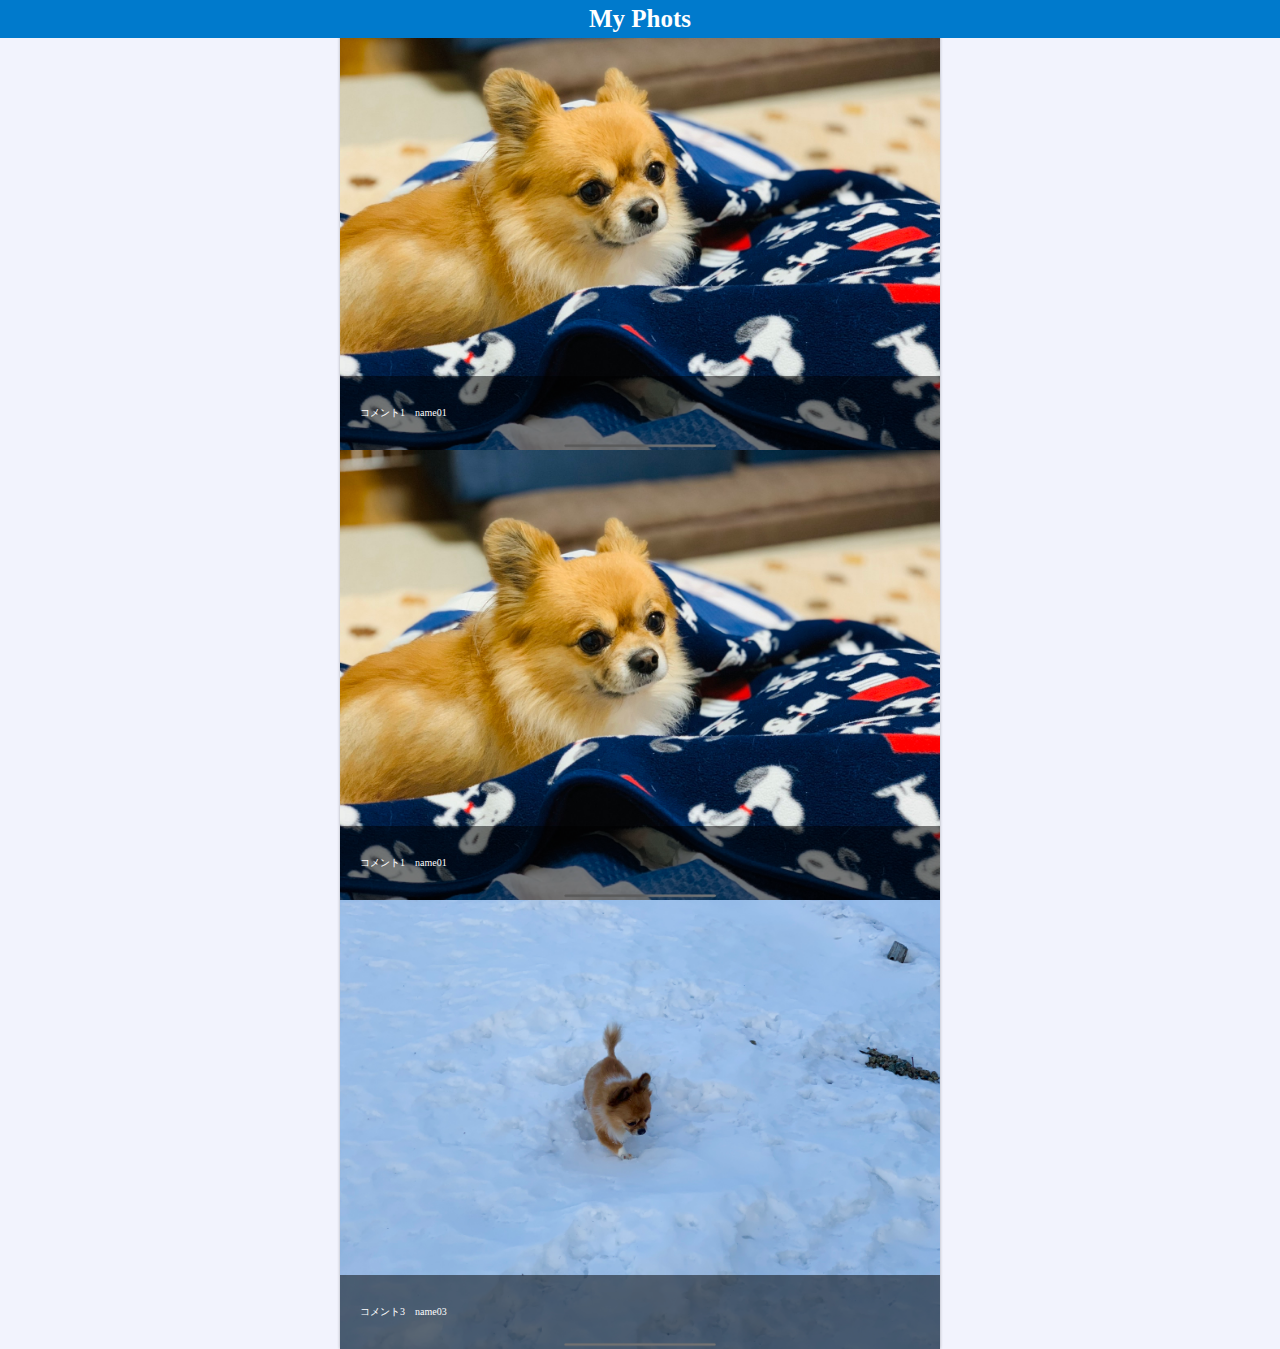
<file: my_phots/index.html>
<!DOCTYPE html>
<html>
<head>
    <meta charset="UTF-8">
    <meta name="viewport" content="width=device-width, initial-scale=1.0">
    <link rel="stylesheet" href="style.css">
    <title>My Photos</title>
</head>
<body>
    <header>
        <h1>My Phots</h1>
    </header>

    <div class="container">
        <div id="img_unit">
        </div>
    </div>

    <script>
        var images = [
            {
                "path": "img/img01.jpg",
                "name": "name01",
                "caption": "コメント1"        
            },
            {
                "path": "img/img01.jpg",
                "name": "name01",
                "caption": "コメント1"        
            },
            {
                "path": "img/img03.jpg",
                "name": "name03",
                "caption": "コメント3"        
            }
        ];

        var img;
        var caption;
        var div;

        // var i=0; iという変数に0を代入; i<images.length; 終了の条件,配列の長さよりもiが小さい間繰り返す; i++; i=i+1という意味；
        for (var i=0; i<images.length; i++) {
            img = document.createElement('img'); //createElement 新しい要素を作る
            img.setAttribute('src', images[i].path); //setAttribute 属性を指定する
            // <img src="img/img01.jpg">

            caption = document.createElement('div');
            caption.className = 'inner';
            caption.innerHTML = '<p>' + images[i].caption + '<span>' + images[i].name + '</span></p>';
            //<div class="inner"><p>caption<span>name</sapn></p></div>

            div = document.createElement('div');
            div.className = 'photo';
            div.appendChild(img);
            div.appendChild(caption);

            document.getElementById('img_unit').appendChild(div); //appendChild 子要素を追加する
        }

    </script>
</body>
</html>
</file>
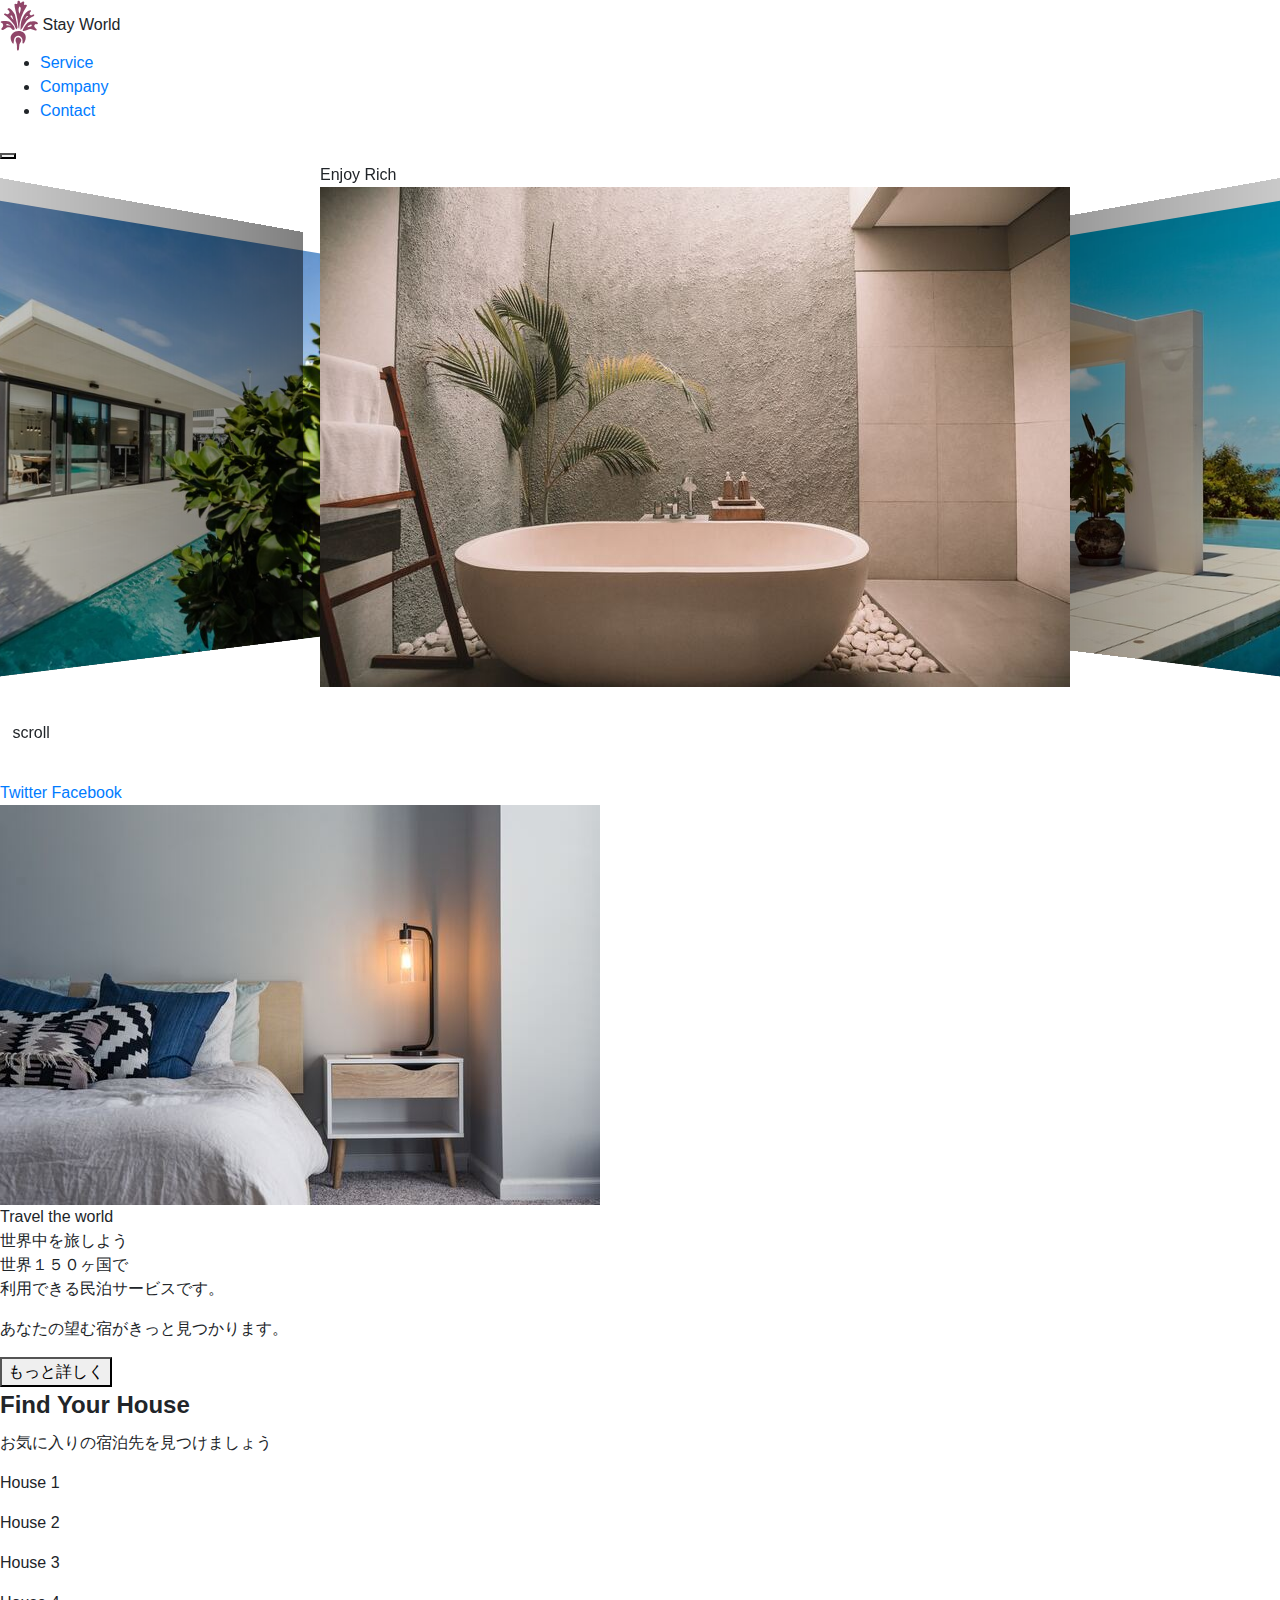
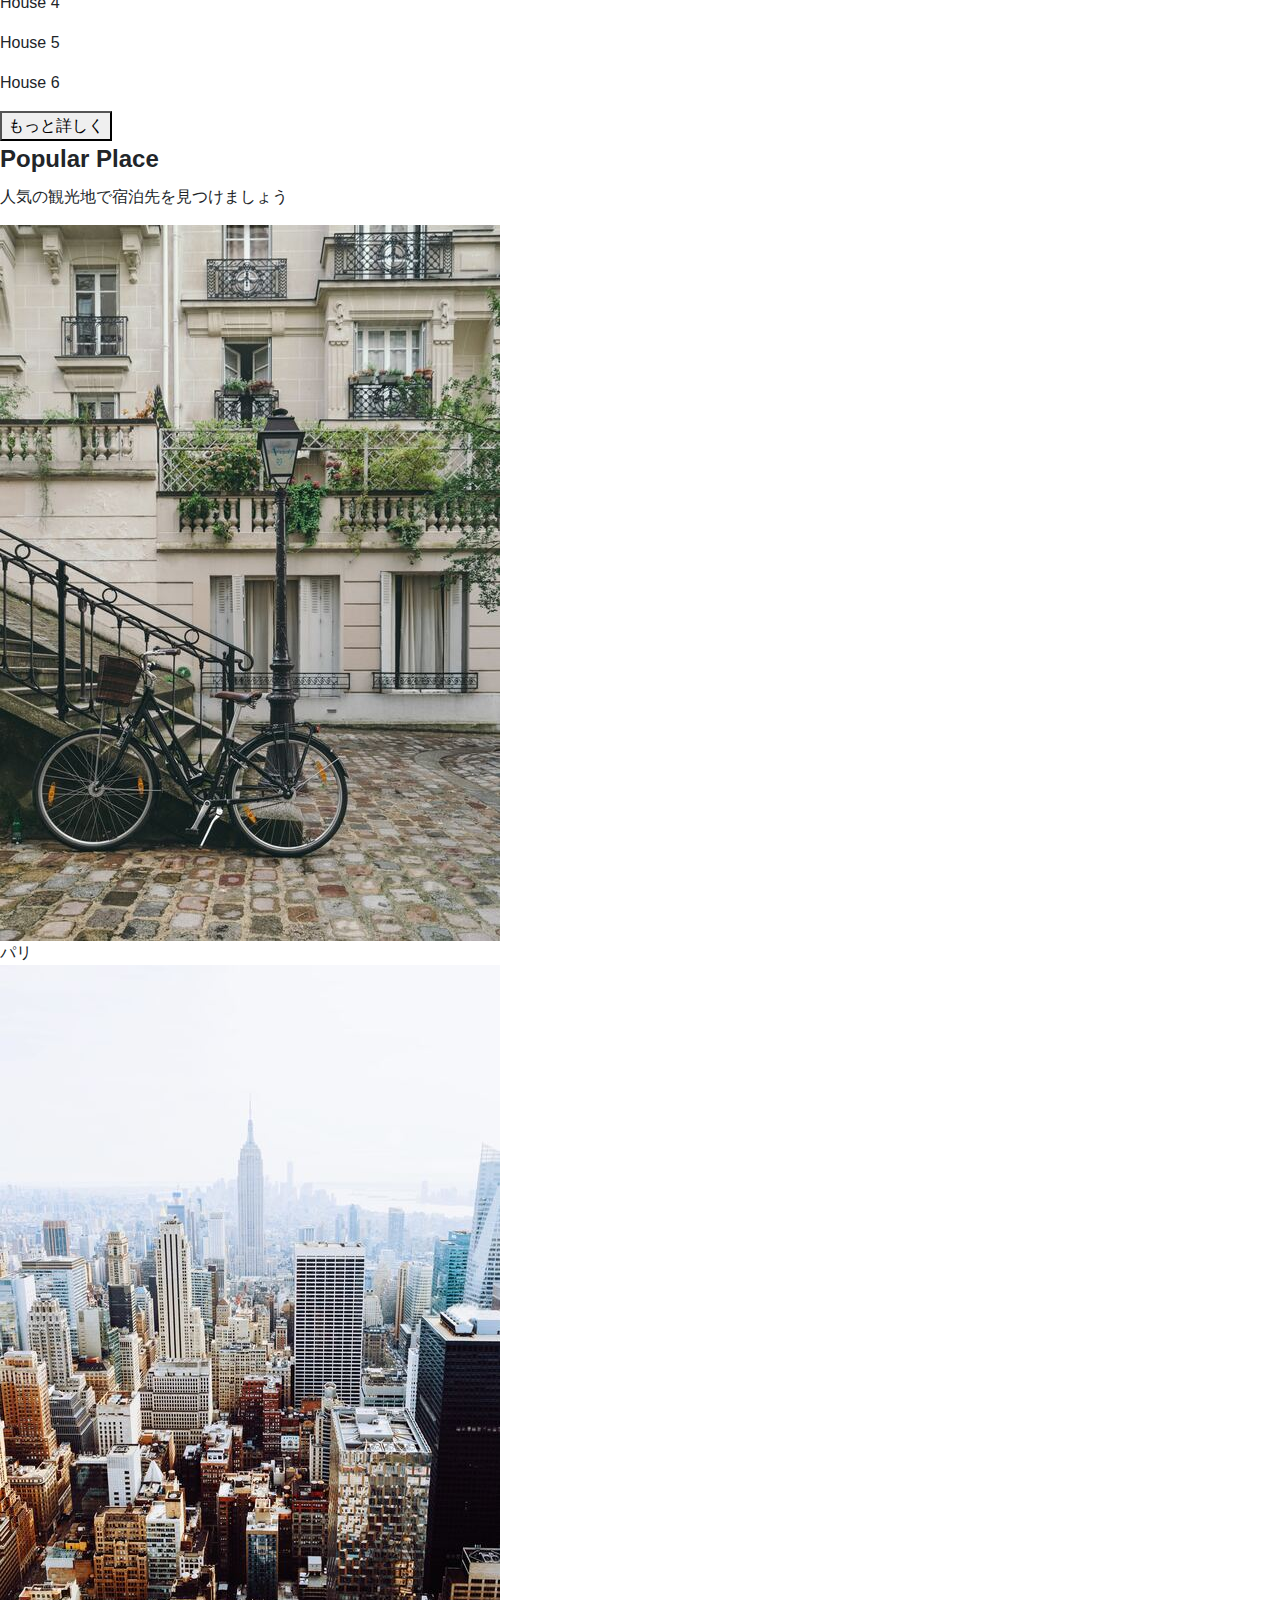
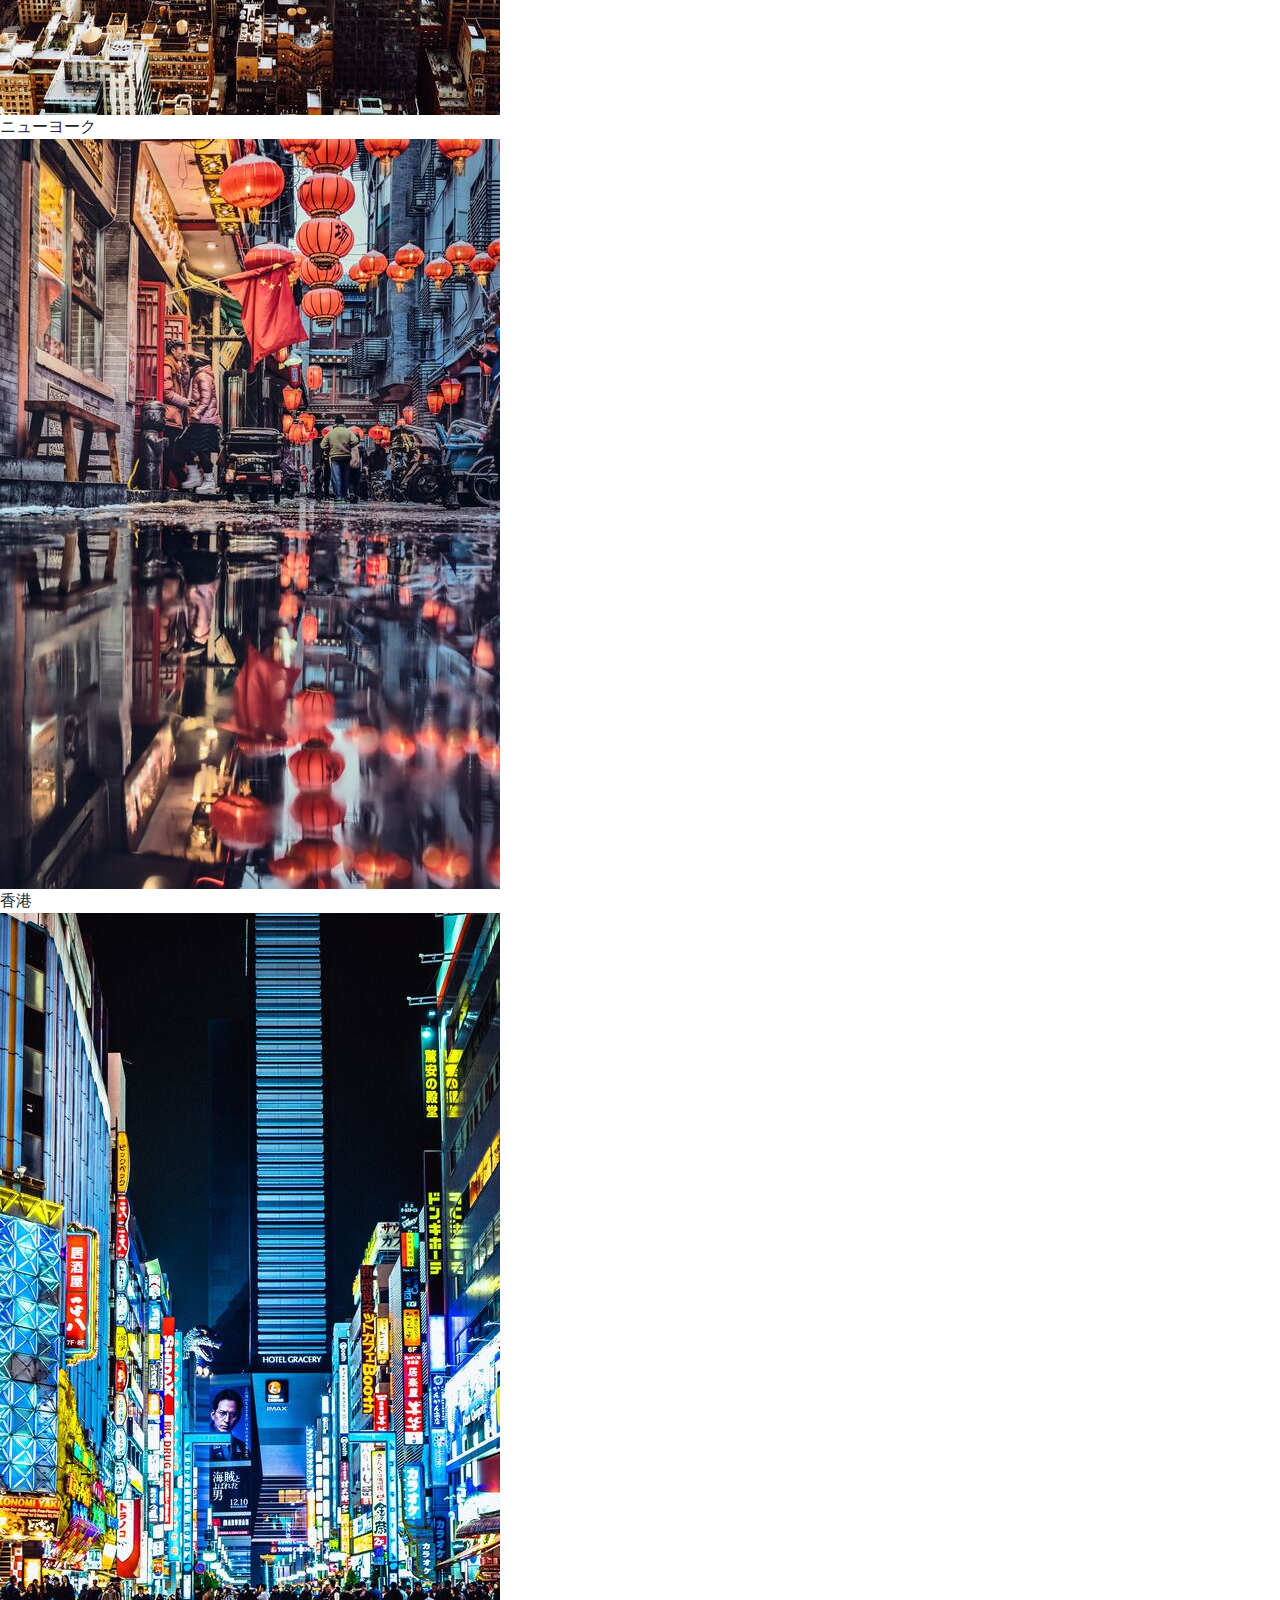
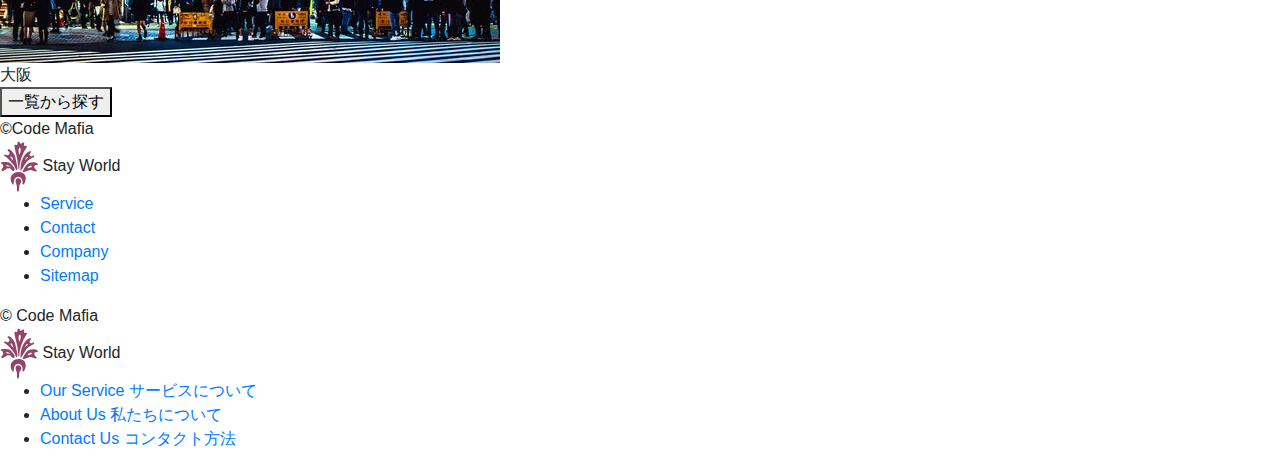
<file: front-dev-tutorial-master/999_サンプルサイト_部品/index.html>
<!DOCTYPE html>
<html lang="ja">
  <head>
    <meta charset="UTF-8" />
    <meta name="viewport" content="width=device-width, initial-scale=1.0" />
    <meta http-equiv="X-UA-Compatible" content="ie=edge" />
    <title>StayWorld</title>
    <meta name="description" content="This site is a test site.">
    <link rel="icon" href="images/favicon.png">
    <link rel="stylesheet" href="styles/loader.css">
    <script src="scripts/vendors/pace.js"></script>
    <link href="https://fonts.googleapis.com/css2?family=Kameron:wght@400;700&family=Noto+Sans+JP:wght@500&display=swap" rel="stylesheet">
    <link rel="stylesheet" href="styles/vendors/bootstrap-reboot.css" />
    <link rel="stylesheet" href="styles/vendors/swiper.min.css" />
    <link rel="stylesheet" href="styles/style.css" />
  </head>
  <body>
    <div id="global-container">
      <div id="container">
        <div class="mobile-menu__cover"></div>
        <div class="nav-trigger"></div>
        <header class="header">
          <div class="header__inner appear up">
            <div class="logo item">
              <img src="images/logo.svg" alt="" class="logo__img" />
              <span class="logo__stay">Stay</span>
              <span class="logo__world">World</span>
            </div>
            <nav class="header__nav">
              <ul class="header__ul">
                <li class="header__li item"><a href="#">Service</a></li>
                <li class="header__li item"><a href="#">Company</a></li>
                <li class="header__li item">
                  <a class="btn filled" href="#">Contact</a>
                </li>
              </ul>
            </nav>
            <button class="mobile-menu__btn">
              <span></span>
              <span></span>
              <span></span>
            </button>
          </div>
        </header>
        <div id="content">
          <div class="hero">
            <div class="swiper-container">
              <div class="swiper-wrapper">
                <div class="swiper-slide">
                  <div class="hero__title">Enjoy Rich</div>
                  <img src="images/image-1.jpg" alt="" />
                </div>
                <div class="swiper-slide">
                  <div class="hero__title">Fantastic</div>
                  <img src="images/image-2.jpg" alt="" />
                </div>
                <div class="swiper-slide">
                  <div class="hero__title">Experience</div>
                  <img src="images/image-3.jpg" alt="" />
                </div>
              </div>
              <div class="hero__footer">
                <img class="hero__downarrow" src="images/arrow.svg" />
                <span class="hero__scrolltext">scroll</span>
              </div>
            </div>
          </div>
          <div id="main-content">
            <aside class="side left">
              <div class="side__inner">
                <a class="twitter icon tween-animate-title" href="#">Twitter</a>
                <a class="fb icon tween-animate-title" href="#">Facebook</a>
              </div>
            </aside>
            <main>
              <section class="travel">
                <div class="travel__inner">
                  <div class="travel__img cover-slide">
                    <img
                      class="img-zoom"
                      src="images/image-travel.jpg"
                      alt=""
                    />
                  </div>
                  <div class="travel__texts appear left">
                    <div class="travel__texts-inner">
                      <div class="travel__title main-title item">
                        <span class="purple">Travel</span>
                        <span>the world</span>
                      </div>
                      <div class="travel__sub sub-title item">世界中を旅しよう</div>
                      <div class="travel__description item">
                        <p>
                          世界１５０ヶ国で<br />利用できる民泊サービスです。
                        </p>
                        <p>あなたの望む宿がきっと見つかります。</p>
                      </div>
                      <div class="travel__btn item">
                        <button class="btn filled">もっと詳しく</button>
                      </div>
                    </div>
                  </div>
                </div>
              </section>
              <section class="houses">
                <div>
                  <h2 class="main-title tween-animate-title">Find Your House</h2>
                  <p class="sub-title tween-animate-title">お気に入りの宿泊先を見つけましょう</p>
                </div>
                <div class="houses__inner">
                  <div class="houses__item">
                    <div class="cover-slide hover-darken">
                      <div
                        class="bg-img-zoom img-bg50"
                        style="background-image: url(images/villa-1.jpg)"
                      ></div>
                    </div>
                    <p class="houses__title">House 1</p>
                  </div>
                  <div class="houses__item">
                    <div class="cover-slide hover-darken">
                      <div
                        class="bg-img-zoom img-bg50"
                        style="background-image: url(images/villa-2.jpg)"
                      ></div>
                    </div>
                    <p class="houses__title">House 2</p>
                  </div>
                  <div class="houses__item">
                    <div class="cover-slide hover-darken">
                      <div
                        class="bg-img-zoom img-bg50"
                        style="background-image: url(images/villa-3.jpg)"
                      ></div>
                    </div>
                    <p class="houses__title">House 3</p>
                  </div>
                  <div class="houses__item">
                    <div class="cover-slide hover-darken">
                      <div
                        class="bg-img-zoom img-bg50"
                        style="background-image: url(images/villa-4.jpg)"
                      ></div>
                    </div>
                    <p class="houses__title">House 4</p>
                  </div>
                  <div class="houses__item">
                    <div class="cover-slide hover-darken">
                      <div
                        class="bg-img-zoom img-bg50"
                        style="background-image: url(images/villa-5.jpg)"
                      ></div>
                    </div>
                    <p class="houses__title">House 5</p>
                  </div>
                  <div class="houses__item">
                    <div class="cover-slide hover-darken">
                      <div
                        class="bg-img-zoom img-bg50"
                        style="background-image: url(images/villa-6.jpg)"
                      ></div>
                    </div>
                    <p class="houses__title">House 6</p>
                  </div>
                  <div class="houses__btn appear up">
                    <button class="btn slide-bg item">もっと詳しく</button>
                  </div>
                </div>
              </section>
              <section class="popular">
                <div class="popular__header">
                  <h2 class="main-title tween-animate-title">Popular Place</h2>
                  <p class="sub-title tween-animate-title">人気の観光地で宿泊先を見つけましょう</p>
                </div>
                <div class="popular__inner appear up">
                  <div class="popular__container">
                    <div class="popular__item item">
                      <div class="popular__img">
                        <img src="images/image-p1.jpg" alt="" />
                      </div>
                      <div class="popular__title">パリ</div>
                    </div>
                    <div class="popular__item item">
                      <div class="popular__img">
                        <img src="images/image-p2.jpg" alt="" />
                      </div>
                      <div class="popular__title">ニューヨーク</div>
                    </div>
                    <div class="popular__item item">
                      <div class="popular__img">
                        <img src="images/image-p3.jpg" alt="" />
                      </div>
                      <div class="popular__title">香港</div>
                    </div>
                    <div class="popular__item item">
                      <div class="popular__img">
                        <img src="images/image-p4.jpg" alt="" />
                      </div>
                      <div class="popular__title">大阪</div>
                    </div>
                    <div class="popular__btn appear up">
                      <button class="btn cover-3d item">
                        <span>
                          一覧から探す
                        </span>
                      </button>
                    </div>
                  </div>
                </div>
              </section>
            </main>
            <aside class="side right">
              <div class="side__inner">
                <span class="tween-animate-title">&copy;Code Mafia</span>
              </div>
            </aside>
          </div>
        </div>
        <footer class="footer appear up">
          <div class="logo item">
            <img src="images/logo.svg" alt="" class="logo__img" />
            <span class="logo__stay">Stay</span>
            <span class="logo__world">World</span>
          </div>
          <nav class="footer__nav">
            <ul class="footer__ul">
              <li class="footer__li item"><a href="#">Service</a></li>
              <li class="footer__li item"><a href="#">Contact</a></li>
              <li class="footer__li item"><a href="#">Company</a></li>
              <li class="footer__li item"><a href="#">Sitemap</a></li>
            </ul>
            <div class="footer__copyright item">
              &copy; Code Mafia
            </div>
          </nav>
        </footer>
      </div>
      <nav class="mobile-menu">
        <div class="logo">
          <img src="images/logo.svg" alt="" class="logo__img" />
          <span class="logo__stay">Stay</span>
          <span class="logo__world">World</span>
        </div>
        <ul class="mobile-menu__main">
          <li class="mobile-menu__item">
            <a class="mobile-menu__link" href="#">
              <span class="main-title">Our Service</span>
              <span class="sub-title">サービスについて</span>
            </a>
          </li>
          <li class="mobile-menu__item">
            <a class="mobile-menu__link" href="#">
              <span class="main-title">About Us</span>
              <span class="sub-title">私たちについて</span>
            </a>
          </li>
          <li class="mobile-menu__item">
            <a class="mobile-menu__link" href="#">
              <span class="main-title">Contact Us</span>
              <span class="sub-title">コンタクト方法</span>
            </a>
          </li>
        </ul>
      </nav>
    </div>
    <script src="scripts/vendors/swiper.min.js"></script>
    <script src="scripts/vendors/TweenMax.min.js"></script>
    <script src="scripts/vendors/scroll-polyfill.js"></script>
    <script src="scripts/libs/scroll.js"></script>
    <script src="scripts/libs/text-animation.js"></script>
    <script src="scripts/libs/hero-slider.js"></script>
    <script src="scripts/libs/mobile-menu.js"></script>
    <script src="scripts/main.js"></script>
  </body>
</html>
</file>
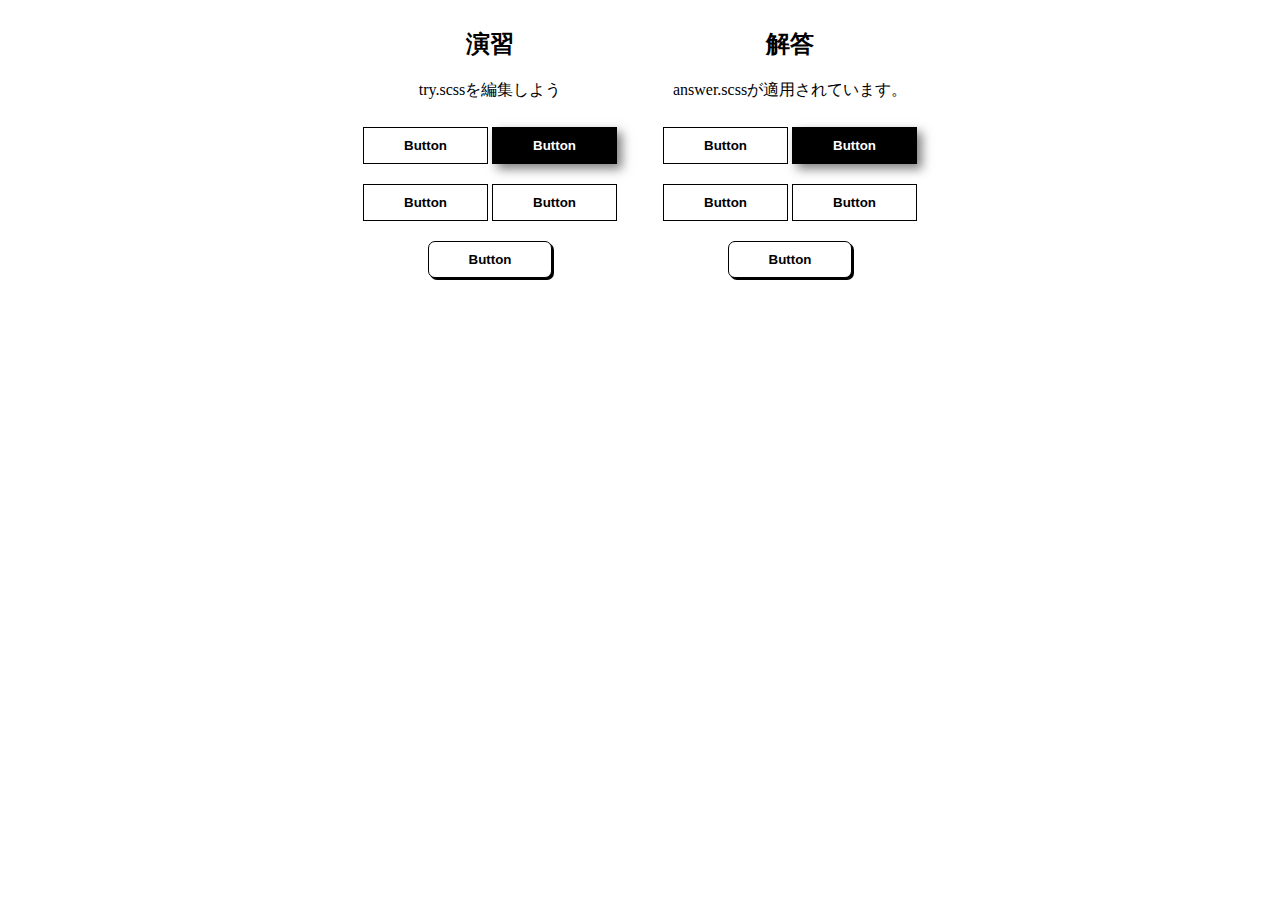
<file: front-dev-tutorial-master/02_HTMLとCSSを極める（トランジション編）/030_演習_色んなボタンを作ってみよう/index.html>
<!DOCTYPE html>
<html lang="en">

<head>
  <meta charset="UTF-8" />
  <meta name="viewport" content="width=device-width, initial-scale=1.0" />
  <meta http-equiv="X-UA-Compatible" content="ie=edge" />
  <title>Document</title>
  <!-- チャレンジしてみよう -->
  <link rel="stylesheet" href="try.css" />
  <!-- 解答例　-->
  <link rel="stylesheet" href="answer.css" />
</head>

<body>
  <div id="container">
    <div class="try">
      <h2>演習</h2>
      <p>try.scssを編集しよう</p>
      <button class="btn float">Button</button>
      <button class="btn filled">Button</button>
      <button class="btn letter-spacing">Button</button>
      <button class="btn shadow">Button</button>
      <button class="btn solid">Button</button>
    </div>
    <div class="answer">
      <h2>解答</h2>
      <p>answer.scssが適用されています。</p>
      <button class="btn float">Button</button>
      <button class="btn filled">Button</button>
      <button class="btn letter-spacing">Button</button>
      <button class="btn shadow">Button</button>
      <button class="btn solid">Button</button>
    </div>
  </div>
</body>

</html>
</file>
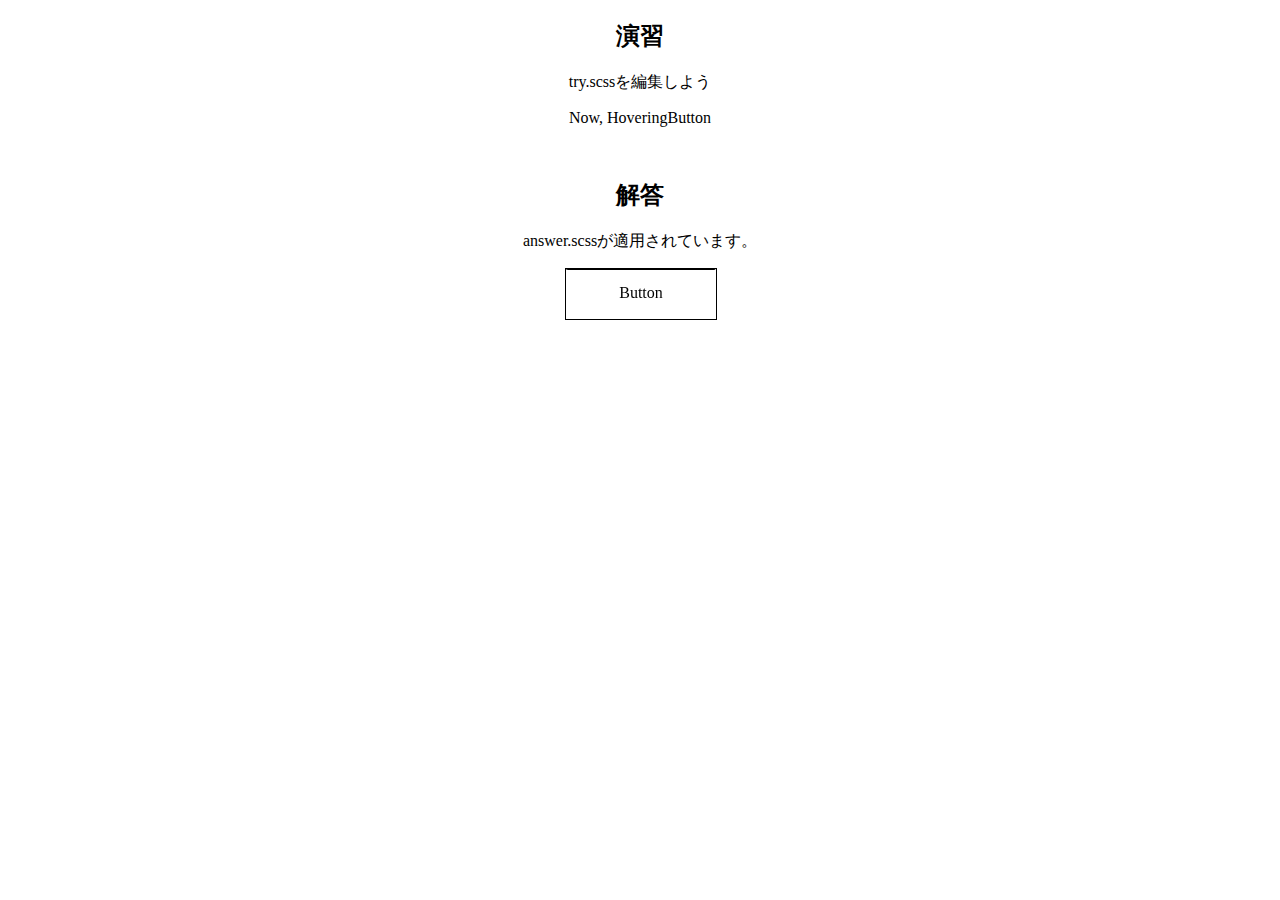
<file: front-dev-tutorial-master/02_HTMLとCSSを極める（トランジション編）/090_発展_演習_3Dアニメーション２/index.html>
<!DOCTYPE html>
<html lang="en">

<head>
  <meta charset="UTF-8" />
  <meta name="viewport" content="width=device-width, initial-scale=1.0" />
  <meta http-equiv="X-UA-Compatible" content="ie=edge" />
  <title>Document</title>
  <!-- チャレンジしてみよう -->
  <link rel="stylesheet" href="try.css" />
  <!-- 解答例　-->
  <link rel="stylesheet" href="answer.css" />
</head>

<body>
  <div id="container">
    <div class="try">
      <h2>演習</h2>
      <p>try.scssを編集しよう</p>
      <a class="btn cubic"><span class="hovering">Now, Hovering</span><span class="default">Button</span></a>
    </div>
    <div class="answer">
      <h2>解答</h2>
      <p>answer.scssが適用されています。</p>
      <a class="btn cubic"><span class="hovering">Now, Hovering</span><span class="default">Button</span></a>
    </div>
  </div>
</body>

</html>
</file>
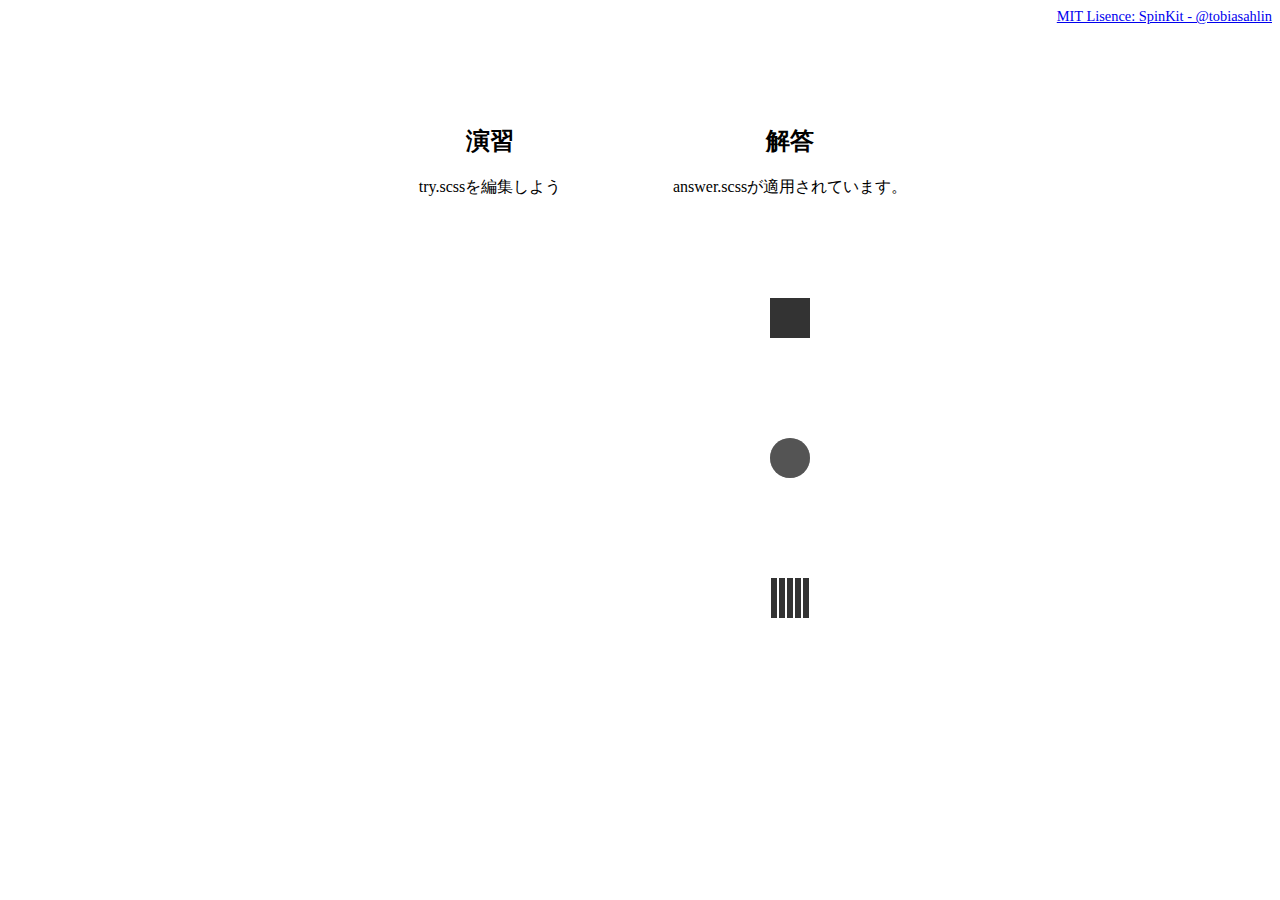
<file: front-dev-tutorial-master/03_HTMLとCSSを極める（アニメーション編）/060_演習_色んなローダーを作ってみよう/index.html>
<!DOCTYPE html>
<html lang="en">

<head>
  <meta charset="UTF-8" />
  <meta name="viewport" content="width=device-width, initial-scale=1.0" />
  <meta http-equiv="X-UA-Compatible" content="ie=edge" />
  <title>Document</title>
  <!-- チャレンジしてみよう -->
  <link rel="stylesheet" href="try.css" />
  <!-- 解答例　-->
  <link rel="stylesheet" href="answer.css" />
</head>

<body>
  <div class="copyright">
    <a target="_blank" href="https://github.com/tobiasahlin/SpinKit">MIT Lisence: SpinKit - @tobiasahlin</a>
  </div>
  <div id="container">
    <div class="try">
      <h2>演習</h2>
      <p>try.scssを編集しよう</p>
      <div class="spinner"></div>
      <div class="double-spinner">
        <div></div>
        <div></div>
      </div>
      <div class="rect-spinner">
        <div></div>
        <div></div>
        <div></div>
        <div></div>
        <div></div>
      </div>
    </div>
    <div class="answer">
      <h2>解答</h2>
      <p>answer.scssが適用されています。</p>
      <div class="spinner"></div>
      <div class="double-spinner">
        <div></div>
        <div></div>
      </div>
      <div class="rect-spinner">
        <div></div>
        <div></div>
        <div></div>
        <div></div>
        <div></div>
      </div>
    </div>
</body>

</html>
</file>
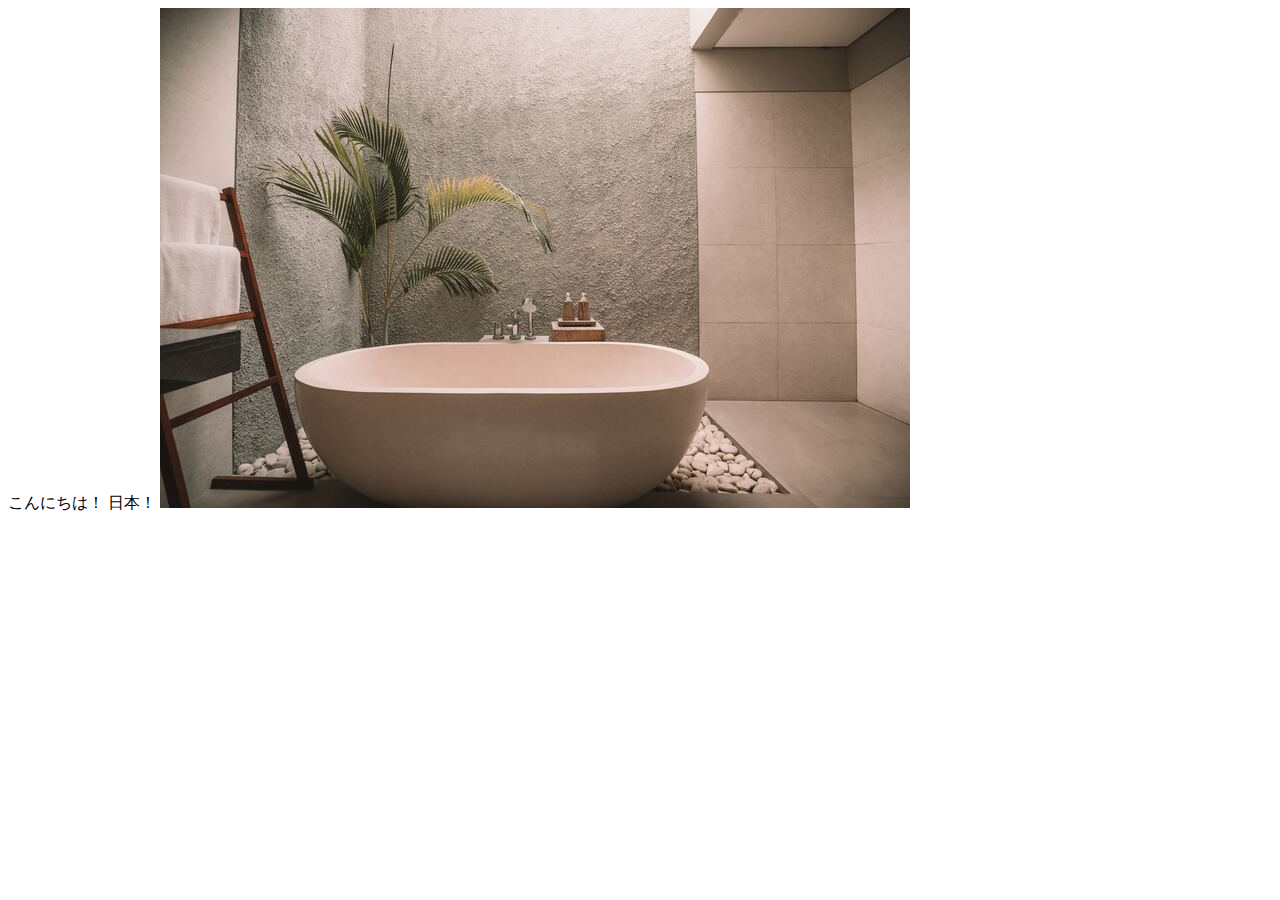
<file: front-dev-tutorial-master/01_基礎知識/01_HTMLについて/end/index.html>
<!DOCTYPE html>
<html lang="en">
    <head>
        <meta charset="UTF-8">
        <meta name="viewport" content="width=device-width, initial-scale=1.0">
        <meta http-equiv="X-UA-Compatible" content="ie=edge">
        <title>Document</title>
    </head>
    <body>
        <span>こんにちは！ 日本！</span>
        <img src="image-1.jpg" alt="">
    </body>
</html>
</file>
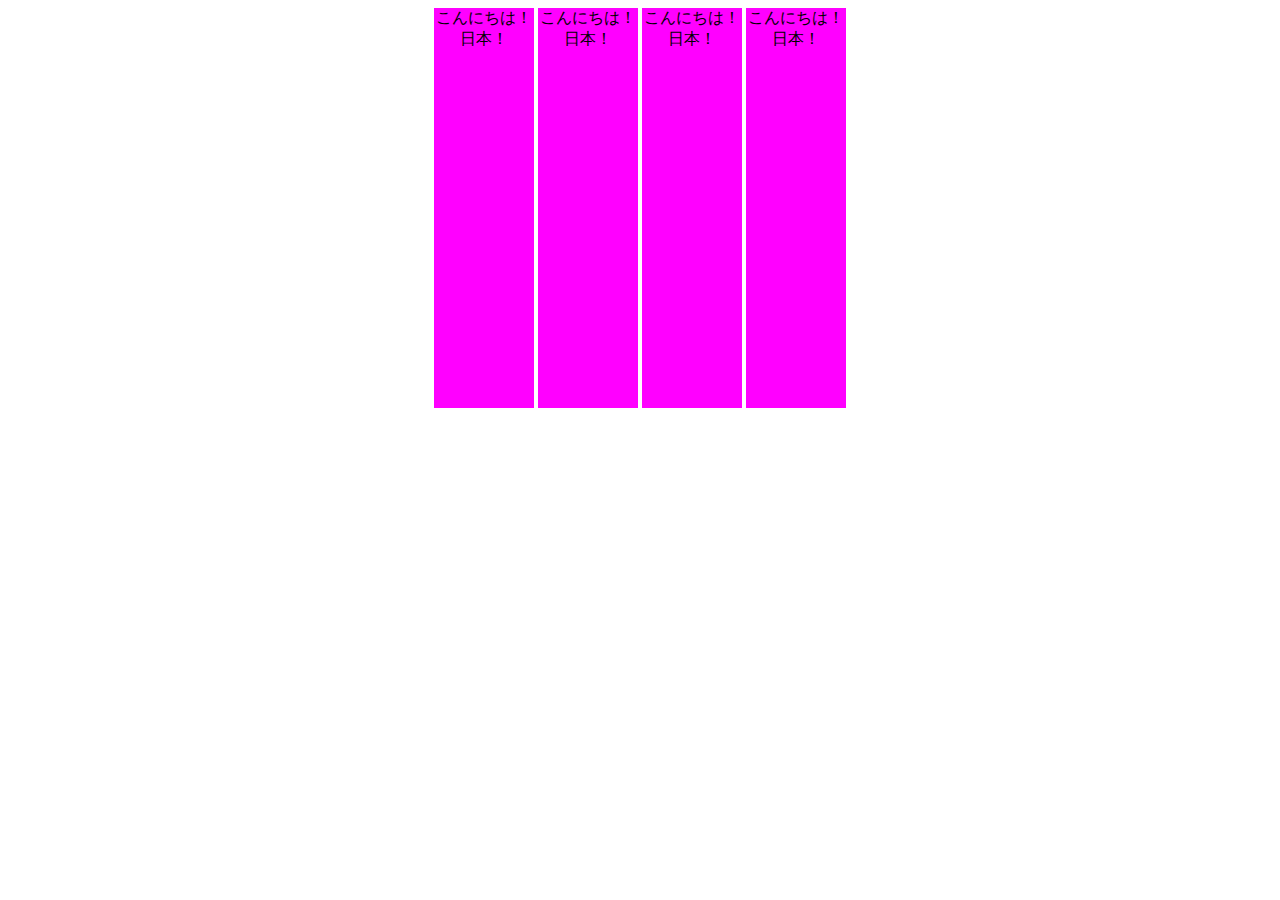
<file: front-dev-tutorial-master/01_基礎知識/02_Inline要素とBlock要素について/end/index.html>
<!DOCTYPE html>
<html lang="en">

<head>
    <meta charset="UTF-8">
    <meta name="viewport" content="width=device-width, initial-scale=1.0">
    <meta http-equiv="X-UA-Compatible" content="ie=edge">
    <title>Document</title>
</head>

<body>
    <span>こんにちは！ 日本！</span>
    <span>こんにちは！ 日本！</span>
    <span>こんにちは！ 日本！</span>
    <span>こんにちは！ 日本！</span>
    <!-- <div>こんにちは！ 日本！</div> -->
    <style>
        body {
            /* インライン要素の中央揃え*/
            text-align: center;
        }

        span {
            display: inline-block;
            /* ブロック要素の中央揃え*/
            margin: 0 auto;
            width: 100px;
            height: 400px;
            background-color: magenta;
        }
    </style>
</body>

</html>
</file>
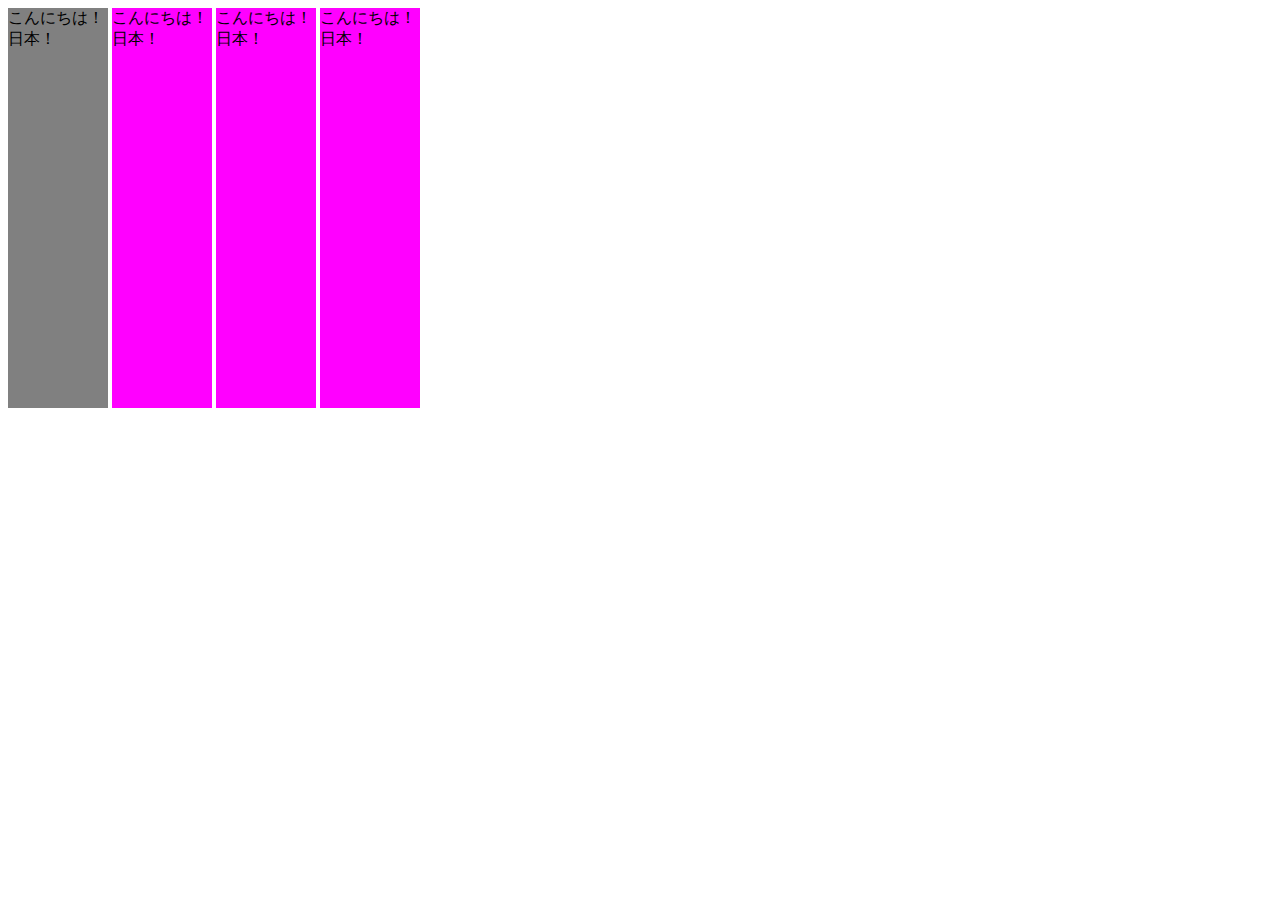
<file: front-dev-tutorial-master/01_基礎知識/03_CSSについて/end/index.html>
<!DOCTYPE html>
<html lang="en">
    <head>
        <meta charset="UTF-8">
        <meta name="viewport" content="width=device-width, initial-scale=1.0">
        <meta http-equiv="X-UA-Compatible" content="ie=edge">
        <title>Document</title>
        <link rel="stylesheet" href="style.css">
    </head>
    <body>
        <span id="first" class="cls">こんにちは！ 日本！</span>
        <span>こんにちは！ 日本！</span>
        <span>こんにちは！ 日本！</span>
        <span>こんにちは！ 日本！</span>
        <!-- <div>こんにちは！ 日本！</div> -->
        <style></style>
    </body>
</html>
</file>
<file: my_phots/style.css>
body {
    margin: 0;
    padding: 0;
    background-color: rgba(26, 55, 229, 0.06);
}

.container {
    max-width: 600px;
    margin: 0 auto;
    box-shadow: 0px 0px 3px rgba(0, 0, 0, .3);
}

img {
    width: 100%;
    margin: 0;
    vertical-align: top; /*縦方向の位置揃え*/
}

header {
    background-color: #007acc;
    color: #fff;
    width: 100%;
    /*ヘッダーの固定*/
    position: fixed;
    top: 0;
    z-index: 100;
}

header h1 {
    margin: 0;
    font-size: 25px;
    padding: 5px;
    text-align: center;
}

.photo {
    position: relative; /*リラティブ*/
}

.photo .inner {
    position: absolute; /*要素を好きな場所に絶対配置*/
    bottom: 0;
    background-color: rgba(0, 0, 0, .5);
    font-size: 10px;
    color: #fff;
    margin: 0;
    width: 100%;
}
.inner p {
    padding: 20px;
}
.inner span {
    margin-left: 10px;
}
</file>
<file: front-dev-tutorial-master/999_サンプルサイト_部品/styles/loader.css>
.pace-done #global-container {
  -webkit-transition: opacity 1s;
  transition: opacity 1s;
  opacity: 1;
}

#global-container {
  opacity: 0;
}

.pace {
  z-index: 2000;
  position: fixed;
  margin: auto;
  top: 0;
  left: 0;
  right: 0;
  bottom: 0;
  width: 100px;
  height: 100px;
}

.pace .pace-progress {
  -webkit-transform: none !important;
          transform: none !important;
  text-align: center;
}

.pace .pace-progress::after {
  content: attr(data-progress-text);
  display: block;
  font-weight: 100;
  font-size: 2em;
  font-family: 'Helvetica Neue', 'Yu Gothic', 'Meiryo', sans-serif;
  color: #535353;
}

.pace.pace-inactive {
  display: none;
}

.pace-progress-inner {
  width: 40px;
  height: 40px;
  background-color: #904669;
  margin: 0 auto;
  -webkit-animation-name: sk-rotateplane;
          animation-name: sk-rotateplane;
  -webkit-animation-duration: 1.2s;
          animation-duration: 1.2s;
  -webkit-animation-timing-function: ease-in-out;
          animation-timing-function: ease-in-out;
  -webkit-animation-delay: 0s;
          animation-delay: 0s;
  -webkit-animation-iteration-count: infinite;
          animation-iteration-count: infinite;
  -webkit-animation-direction: normal;
          animation-direction: normal;
  -webkit-animation-fill-mode: forwards;
          animation-fill-mode: forwards;
}

@-webkit-keyframes sk-rotateplane {
  0% {
    -webkit-transform: perspective(120px) rotateX(0deg) rotateY(0deg);
            transform: perspective(120px) rotateX(0deg) rotateY(0deg);
  }
  50% {
    -webkit-transform: perspective(120px) rotateX(-180deg) rotateY(0deg);
            transform: perspective(120px) rotateX(-180deg) rotateY(0deg);
  }
  100% {
    -webkit-transform: perspective(120px) rotateX(-180deg) rotateY(-180deg);
            transform: perspective(120px) rotateX(-180deg) rotateY(-180deg);
  }
}

@keyframes sk-rotateplane {
  0% {
    -webkit-transform: perspective(120px) rotateX(0deg) rotateY(0deg);
            transform: perspective(120px) rotateX(0deg) rotateY(0deg);
  }
  50% {
    -webkit-transform: perspective(120px) rotateX(-180deg) rotateY(0deg);
            transform: perspective(120px) rotateX(-180deg) rotateY(0deg);
  }
  100% {
    -webkit-transform: perspective(120px) rotateX(-180deg) rotateY(-180deg);
            transform: perspective(120px) rotateX(-180deg) rotateY(-180deg);
  }
}
/*# sourceMappingURL=loader.css.map */
</file>
<file: front-dev-tutorial-master/999_サンプルサイト_部品/styles/style.css>
@charset "UTF-8";
/******************************************************************

Stylesheet: ベーススタイル

******************************************************************/
@media (min-width: 480px) {
  /******************************************************************

Stylesheet: 480px以上(スマホの横向き)のモニタで適用

******************************************************************/
}

@media (min-width: 600px) {
  /******************************************************************

Stylesheet: 600px以上のタブレットやモニタで適用

******************************************************************/
}

@media (min-width: 960px) {
  /******************************************************************

Stylesheet: 960px以上のモニタで適用

******************************************************************/
}

@media (min-width: 1280px) {
  /******************************************************************

Stylesheet: 1280px以上のモニタで適用

******************************************************************/
}

@media (-webkit-min-device-pixel-ratio: 2), (min-resolution: 192dpi) {
  /******************************************************************

Stylesheet: Retinaディスプレイで適用

******************************************************************/
  /* 

EXAMPLE 
.icon {
	background: url(images/test@2x.png) no-repeat;
	background-size: 24px 24px;
}

*/
}

@media print {
  /******************************************************************

Stylesheet: プリンタのみに適用

******************************************************************/
}
/*# sourceMappingURL=style.css.map */
</file>
<file: front-dev-tutorial-master/02_HTMLとCSSを極める（トランジション編）/030_演習_色んなボタンを作ってみよう/try.css>
@charset "UTF-8";
.try .btn {
  position: relative;
  display: inline-block;
  background-color: white;
  border: 1px solid black;
  font-weight: 600;
  padding: 10px 40px;
  margin: 10px auto;
  cursor: pointer;
  -webkit-transition: all 0.3s;
  transition: all 0.3s;
  color: black;
  text-decoration: none !important;
  /* ここにボタンのスタイルを追加していこう */
}

.try .btn.float:hover {
  background-color: black;
  color: white;
  -webkit-box-shadow: 5px 5px 10px 0 rgba(0, 0, 0, 0.5);
          box-shadow: 5px 5px 10px 0 rgba(0, 0, 0, 0.5);
}

.try .btn.filled {
  background-color: black;
  color: white;
  -webkit-box-shadow: 5px 5px 10px 0 rgba(0, 0, 0, 0.5);
          box-shadow: 5px 5px 10px 0 rgba(0, 0, 0, 0.5);
}

.try .btn.filled:hover {
  background-color: white;
  color: black;
  -webkit-box-shadow: none;
          box-shadow: none;
}

.try .btn.letter-spacing:hover {
  background-color: black;
  letter-spacing: 3px;
  color: white;
}

.try .btn.shadow:hover {
  -webkit-transform: translate(-2.5px, -2.5px);
          transform: translate(-2.5px, -2.5px);
  -webkit-box-shadow: 5px 5px 0 0 black;
          box-shadow: 5px 5px 0 0 black;
}

.try .btn.solid {
  -webkit-box-shadow: 2px 2px 0 0 black;
          box-shadow: 2px 2px 0 0 black;
  border-radius: 7px;
}

.try .btn.solid:hover {
  -webkit-transform: translate(2px, 2px);
          transform: translate(2px, 2px);
  -webkit-box-shadow: none;
          box-shadow: none;
}
/*# sourceMappingURL=try.css.map */
</file>
<file: front-dev-tutorial-master/02_HTMLとCSSを極める（トランジション編）/030_演習_色んなボタンを作ってみよう/answer.css>
#container {
  text-align: center;
  display: -webkit-box;
  display: -ms-flexbox;
  display: flex;
  -webkit-box-pack: center;
      -ms-flex-pack: center;
          justify-content: center;
}

#container > div {
  -ms-flex-preferred-size: 300px;
      flex-basis: 300px;
}

.answer .btn {
  position: relative;
  display: inline-block;
  background-color: white;
  border: 1px solid black;
  font-weight: 600;
  padding: 10px 40px;
  margin: 10px auto;
  cursor: pointer;
  -webkit-transition: all 0.3s;
  transition: all 0.3s;
  color: black;
  text-decoration: none !important;
}

.answer .btn.float:hover {
  background-color: black;
  color: white;
  -webkit-box-shadow: 5px 5px 10px 0 rgba(0, 0, 0, 0.5);
          box-shadow: 5px 5px 10px 0 rgba(0, 0, 0, 0.5);
}

.answer .btn.filled {
  background-color: black;
  color: white;
  -webkit-box-shadow: 5px 5px 10px 0 rgba(0, 0, 0, 0.5);
          box-shadow: 5px 5px 10px 0 rgba(0, 0, 0, 0.5);
}

.answer .btn.filled:hover {
  background-color: white;
  color: black;
  -webkit-box-shadow: none;
          box-shadow: none;
}

.answer .btn.letter-spacing:hover {
  background-color: black;
  letter-spacing: 3px;
  color: white;
}

.answer .btn.shadow {
  -webkit-box-shadow: none;
          box-shadow: none;
}

.answer .btn.shadow:hover {
  -webkit-transform: translate(-2.5px, -2.5px);
          transform: translate(-2.5px, -2.5px);
  -webkit-box-shadow: 5px 5px 0 0 black;
          box-shadow: 5px 5px 0 0 black;
}

.answer .btn.solid {
  -webkit-box-shadow: 2px 2px 0 0 black;
          box-shadow: 2px 2px 0 0 black;
  border-radius: 7px;
}

.answer .btn.solid:hover {
  -webkit-transform: translate(2px, 2px);
          transform: translate(2px, 2px);
  -webkit-box-shadow: none;
          box-shadow: none;
}
/*# sourceMappingURL=answer.css.map */
</file>
<file: front-dev-tutorial-master/02_HTMLとCSSを極める（トランジション編）/090_発展_演習_3Dアニメーション２/try.css>
@charset "UTF-8";
#container {
  text-align: center;
}

.try .btn {
  position: relative;
  display: inline-block;
  -webkit-transform-style: preserve-3d;
          transform-style: preserve-3d;
  -webkit-perspective: 300px;
          perspective: 300px;
  width: 150px;
  height: 50px;
  margin: 0 auto;
  cursor: pointer;
}

.try .btn.cubic {
  /** スタイルをここに追加。*/
}
/*# sourceMappingURL=try.css.map */
</file>
<file: front-dev-tutorial-master/02_HTMLとCSSを極める（トランジション編）/090_発展_演習_3Dアニメーション２/answer.css>
#container {
  text-align: center;
}

.answer .btn {
  position: relative;
  display: inline-block;
  -webkit-transform-style: preserve-3d;
          transform-style: preserve-3d;
  -webkit-perspective: 300px;
          perspective: 300px;
  width: 150px;
  height: 50px;
  margin: 0 auto;
  cursor: pointer;
}

.answer .btn.cubic span {
  position: absolute;
  top: 0;
  left: 0;
  width: 100%;
  height: 100%;
  border: 1px solid black;
  line-height: 48px;
  text-align: center;
  -webkit-transition: all 0.3s;
  transition: all 0.3s;
  -webkit-transform-origin: center center -25px;
          transform-origin: center center -25px;
}

.answer .btn.cubic .hovering {
  background-color: black;
  color: white;
  -webkit-transform: rotateX(90deg);
          transform: rotateX(90deg);
}

.answer .btn.cubic .default {
  background-color: white;
  color: black;
  -webkit-transform: rotateX(0);
          transform: rotateX(0);
}

.answer .btn.cubic:hover .hovering {
  -webkit-transform: rotateX(0);
          transform: rotateX(0);
}

.answer .btn.cubic:hover .default {
  -webkit-transform: rotateX(-90deg);
          transform: rotateX(-90deg);
}
/*# sourceMappingURL=answer.css.map */
</file>
<file: front-dev-tutorial-master/03_HTMLとCSSを極める（アニメーション編）/060_演習_色んなローダーを作ってみよう/try.css>
@charset "UTF-8";
.try {
  /** ここに記述しよう */
}
/*# sourceMappingURL=try.css.map */
</file>
<file: front-dev-tutorial-master/03_HTMLとCSSを極める（アニメーション編）/060_演習_色んなローダーを作ってみよう/answer.css>
#container {
  text-align: center;
  display: -webkit-box;
  display: -ms-flexbox;
  display: flex;
  -webkit-box-pack: center;
      -ms-flex-pack: center;
          justify-content: center;
}

#container > div {
  -ms-flex-preferred-size: 300px;
      flex-basis: 300px;
}

.copyright {
  font-size: 0.9em;
  margin-bottom: 5rem;
  text-align: right;
}

.answer .spinner {
  width: 40px;
  height: 40px;
  background-color: #333;
  margin: 100px auto;
  -webkit-animation-name: sk-rotateplane;
          animation-name: sk-rotateplane;
  -webkit-animation-duration: 1.2s;
          animation-duration: 1.2s;
  -webkit-animation-timing-function: ease-in-out;
          animation-timing-function: ease-in-out;
  -webkit-animation-delay: 0s;
          animation-delay: 0s;
  -webkit-animation-iteration-count: infinite;
          animation-iteration-count: infinite;
  -webkit-animation-direction: normal;
          animation-direction: normal;
  -webkit-animation-fill-mode: forwards;
          animation-fill-mode: forwards;
}

@-webkit-keyframes sk-rotateplane {
  0% {
    -webkit-transform: perspective(120px) rotateX(0deg) rotateY(0deg);
            transform: perspective(120px) rotateX(0deg) rotateY(0deg);
  }
  50% {
    -webkit-transform: perspective(120px) rotateX(-180deg) rotateY(0deg);
            transform: perspective(120px) rotateX(-180deg) rotateY(0deg);
  }
  100% {
    -webkit-transform: perspective(120px) rotateX(-180deg) rotateY(-180deg);
            transform: perspective(120px) rotateX(-180deg) rotateY(-180deg);
  }
}

@keyframes sk-rotateplane {
  0% {
    -webkit-transform: perspective(120px) rotateX(0deg) rotateY(0deg);
            transform: perspective(120px) rotateX(0deg) rotateY(0deg);
  }
  50% {
    -webkit-transform: perspective(120px) rotateX(-180deg) rotateY(0deg);
            transform: perspective(120px) rotateX(-180deg) rotateY(0deg);
  }
  100% {
    -webkit-transform: perspective(120px) rotateX(-180deg) rotateY(-180deg);
            transform: perspective(120px) rotateX(-180deg) rotateY(-180deg);
  }
}

.answer .double-spinner {
  width: 40px;
  height: 40px;
  position: relative;
  margin: 100px auto;
}

.answer .double-spinner > div {
  width: 100%;
  height: 100%;
  border-radius: 50%;
  background-color: #333;
  opacity: 0.6;
  position: absolute;
  top: 0;
  left: 0;
  -webkit-animation-name: sk-bounce;
          animation-name: sk-bounce;
  -webkit-animation-duration: 2s;
          animation-duration: 2s;
  -webkit-animation-timing-function: ease-in-out;
          animation-timing-function: ease-in-out;
  -webkit-animation-delay: 0s;
          animation-delay: 0s;
  -webkit-animation-iteration-count: infinite;
          animation-iteration-count: infinite;
  -webkit-animation-direction: normal;
          animation-direction: normal;
  -webkit-animation-fill-mode: forwards;
          animation-fill-mode: forwards;
}

.answer .double-spinner > div:nth-child(2) {
  -webkit-animation-delay: -1s;
          animation-delay: -1s;
}

@-webkit-keyframes sk-bounce {
  0%,
  100% {
    -webkit-transform: scale(0);
            transform: scale(0);
  }
  50% {
    -webkit-transform: scale(1);
            transform: scale(1);
  }
}

@keyframes sk-bounce {
  0%,
  100% {
    -webkit-transform: scale(0);
            transform: scale(0);
  }
  50% {
    -webkit-transform: scale(1);
            transform: scale(1);
  }
}

.answer .rect-spinner {
  margin: 100px auto;
  width: 50px;
  height: 40px;
  text-align: center;
  letter-spacing: -2px;
}

.answer .rect-spinner > div {
  background-color: #333;
  height: 100%;
  width: 6px;
  display: inline-block;
  -webkit-animation-name: sk-stretchdelay;
          animation-name: sk-stretchdelay;
  -webkit-animation-duration: 1.2s;
          animation-duration: 1.2s;
  -webkit-animation-timing-function: ease-in-out;
          animation-timing-function: ease-in-out;
  -webkit-animation-delay: 0s;
          animation-delay: 0s;
  -webkit-animation-iteration-count: infinite;
          animation-iteration-count: infinite;
  -webkit-animation-direction: normal;
          animation-direction: normal;
  -webkit-animation-fill-mode: forwards;
          animation-fill-mode: forwards;
}

.answer .rect-spinner > div:nth-child(1) {
  -webkit-animation-delay: -1.2s;
          animation-delay: -1.2s;
}

.answer .rect-spinner > div:nth-child(2) {
  -webkit-animation-delay: -1.1s;
          animation-delay: -1.1s;
}

.answer .rect-spinner > div:nth-child(3) {
  -webkit-animation-delay: -1s;
          animation-delay: -1s;
}

.answer .rect-spinner > div:nth-child(4) {
  -webkit-animation-delay: -0.9s;
          animation-delay: -0.9s;
}

.answer .rect-spinner > div:nth-child(5) {
  -webkit-animation-delay: -0.8s;
          animation-delay: -0.8s;
}

@-webkit-keyframes sk-stretchdelay {
  0%,
  40%,
  100% {
    -webkit-transform: scaleY(0.4);
            transform: scaleY(0.4);
  }
  20% {
    -webkit-transform: scaleY(1);
            transform: scaleY(1);
  }
}

@keyframes sk-stretchdelay {
  0%,
  40%,
  100% {
    -webkit-transform: scaleY(0.4);
            transform: scaleY(0.4);
  }
  20% {
    -webkit-transform: scaleY(1);
            transform: scaleY(1);
  }
}
/*# sourceMappingURL=answer.css.map */
</file>
<file: front-dev-tutorial-master/01_基礎知識/03_CSSについて/end/style.css>
span {
  display: inline-block;
  width: 100px;
  height: 400px;
  background-color: magenta;
}

.cls {
  display: inline-block;
  width: 100px;
  height: 400px;
  background-color: gray;
}
</file>
